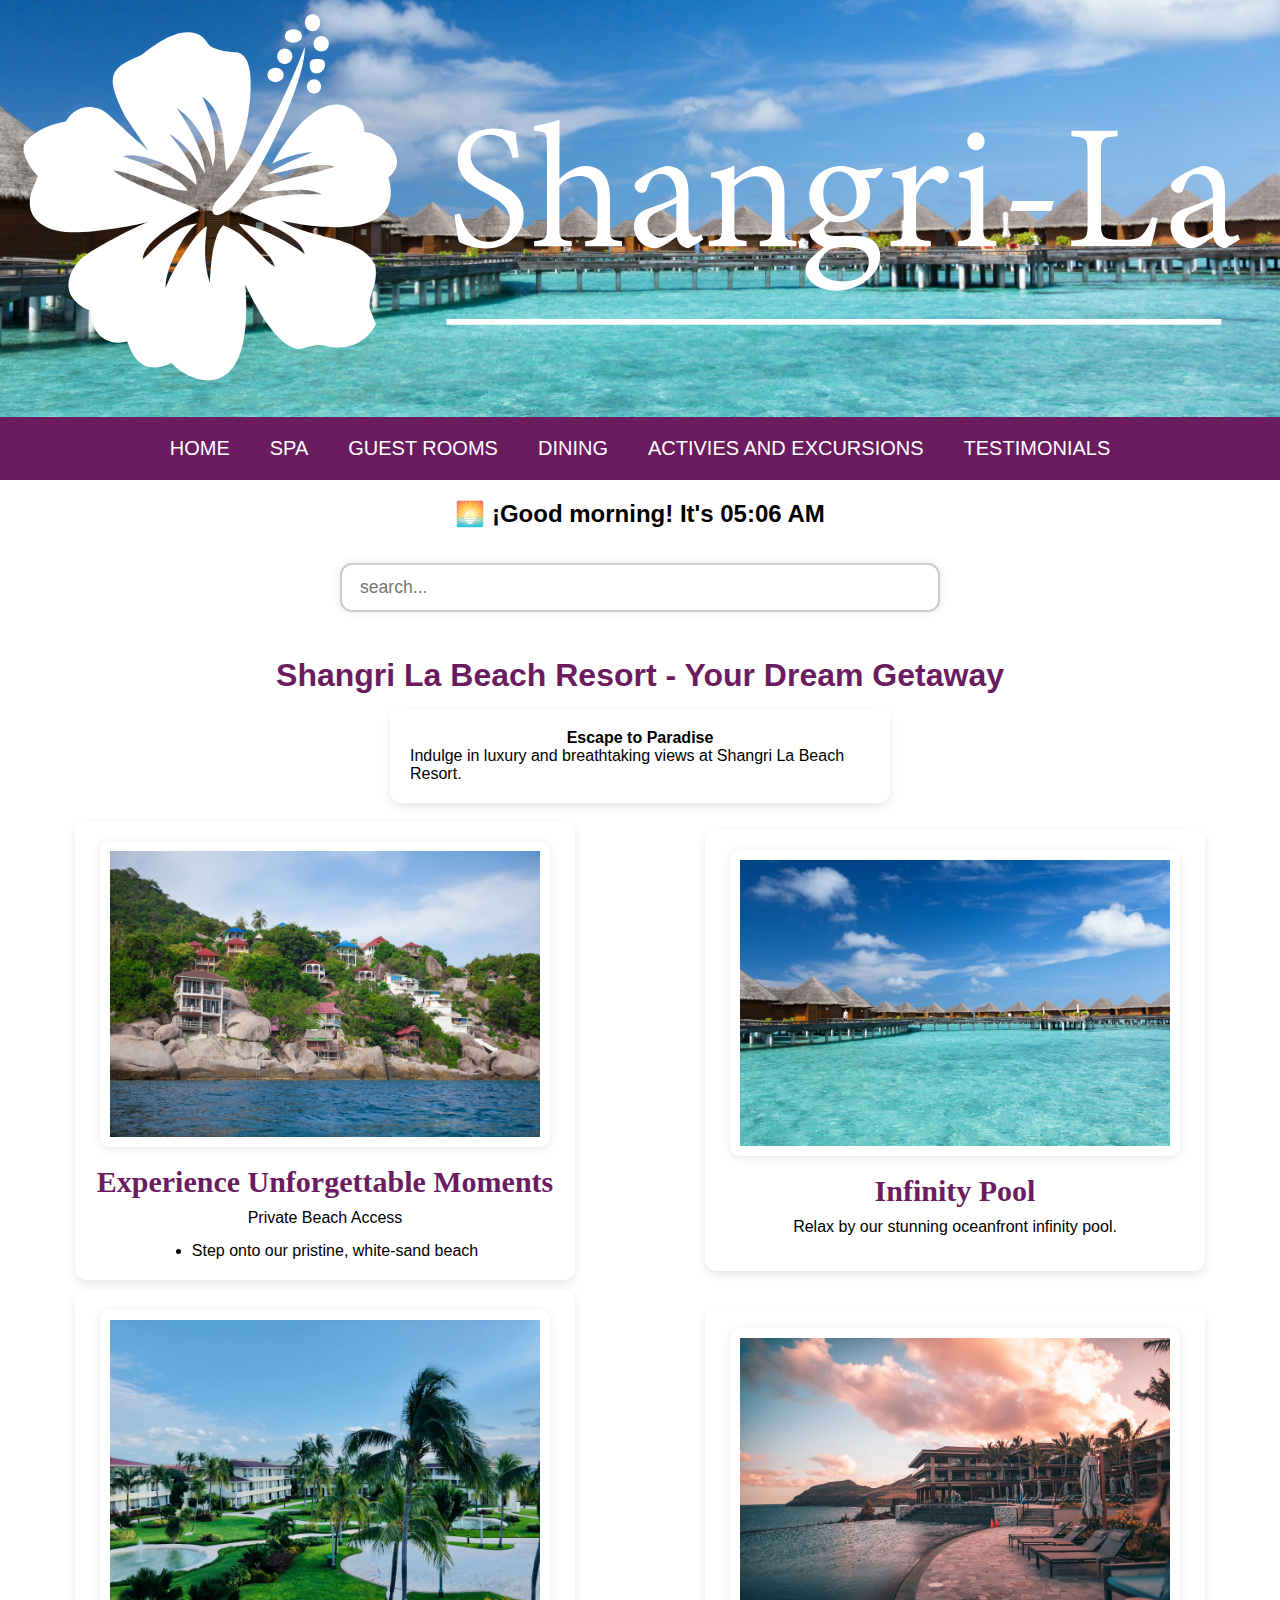
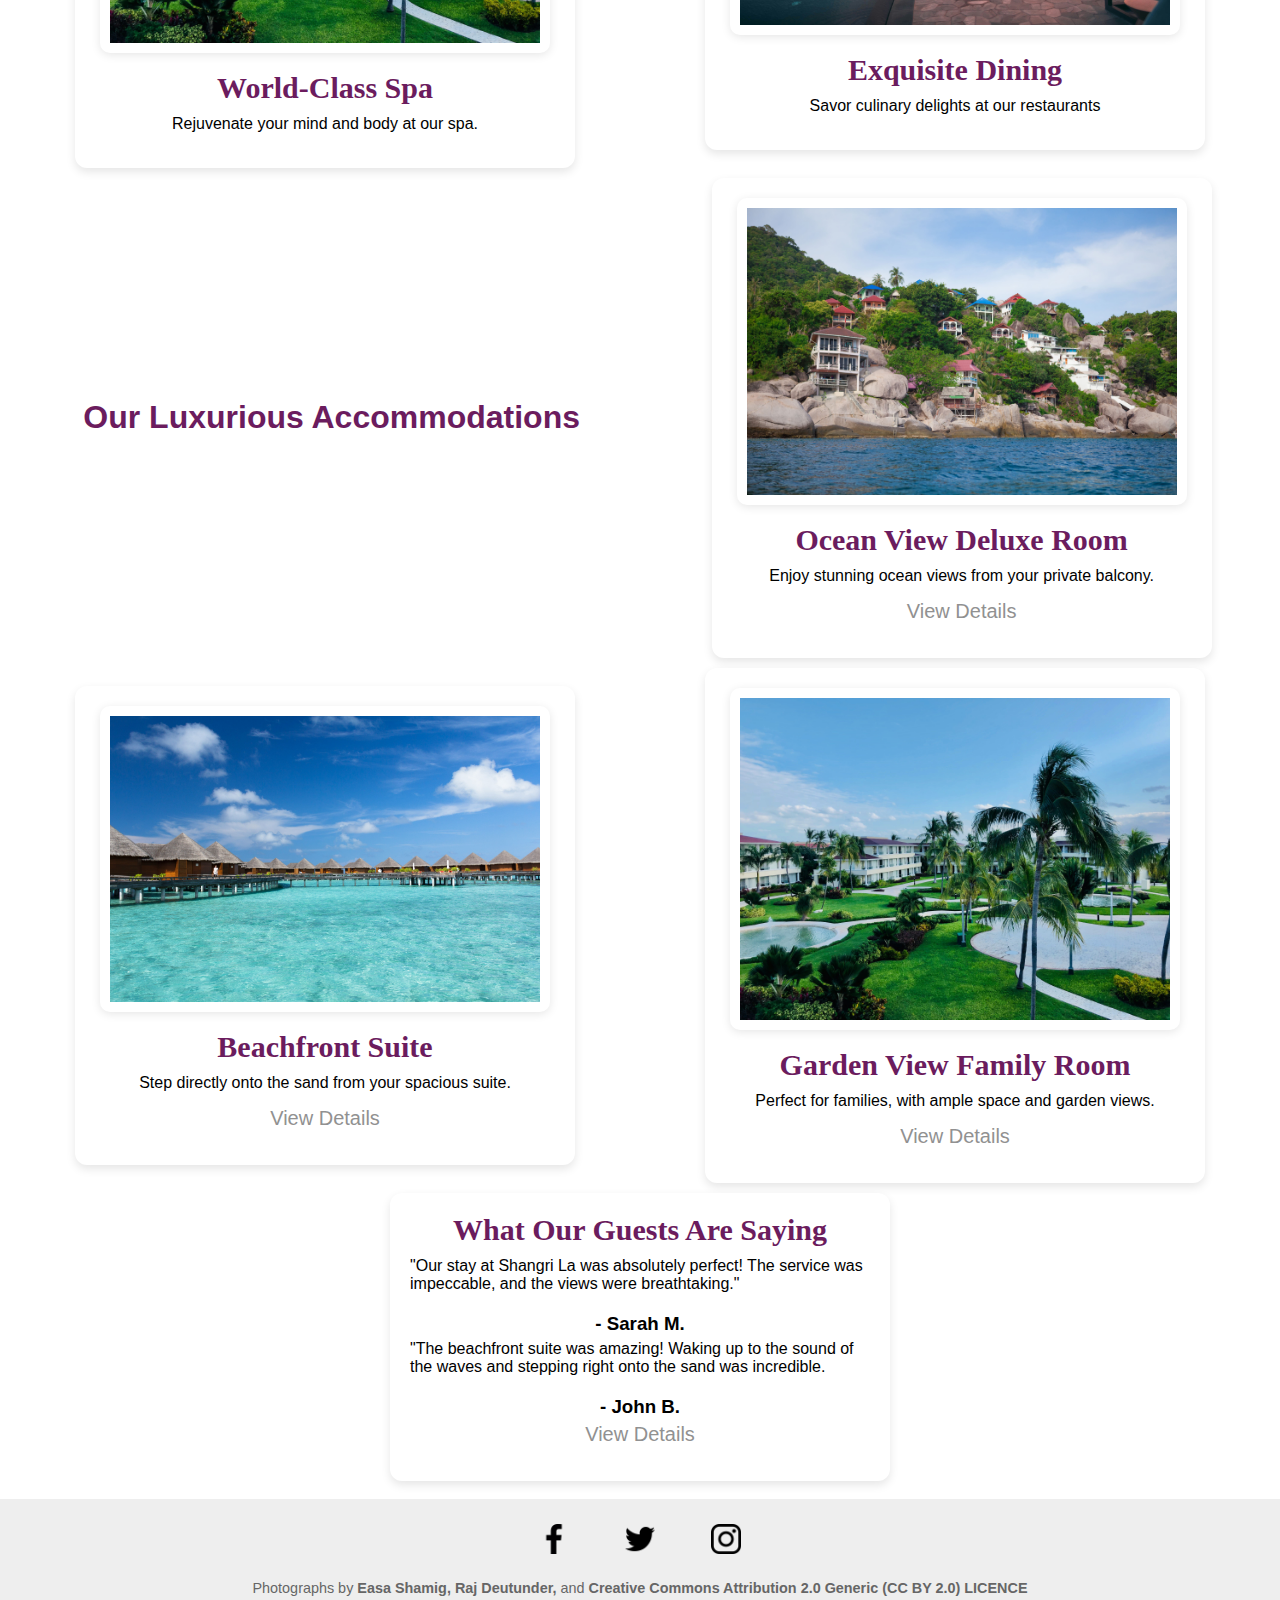
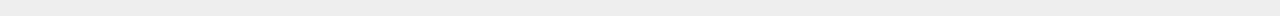
<file: index.html>
<!DOCTYPE html>
<html lang="en">
<head>
    <meta charset="UTF-8">
    <meta name="viewport" content="width=device-width, initial-scale=1.0">
    
    <title>Shangri-La</title>
    <link rel="icon" href="img/favicon.png" type="image/png">
    <link rel="stylesheet" href="style.css">
    <script src="javaScript.js"></script>

</head>
<body>

<div class="img-container">
    
    <img src="img/logo.svg" class="logos" alt="logo">
</div>


<nav>
    <div class="menu">
        <a class="t" href="index.html"> HOME</a>
        <a class="t" href="spa.html"> SPA</a>
        <a class="t" href="GUEST_ROOMS.html">GUEST ROOMS</a>
        <a class="t" href="dining.html"> DINING</a>
        <a class="t" href="activies.html"> ACTIVIES AND EXCURSIONS</a>
        <a class="t" href="testimonials.html"> TESTIMONIALS</a>
    </div>
</nav>

<p id="saludo" class="greeting"></p>

<section class="global-search">
    <input type="text" id="globalSearchInput" placeholder="search..." onkeyup="globalSearch()">
  </section>

  


<h1>Shangri La Beach Resort - Your Dream Getaway</h1>

<p class="room"><b>Escape to Paradise</b> Indulge in luxury and breathtaking views at Shangri La Beach Resort.</p> <br>


<main class="room-grid">
    <section class="room">
        <img class="droom" src="img/hotel3.jpg" alt="Deluxe room"> <br>
        <h2>Experience Unforgettable Moments</h2>
        <p>Private Beach Access</p>
        <ul>
            <li>Step onto our pristine, white-sand beach</li>
        </ul>
    </section>

    <section class="room">
        <img class="droom" src="img/beach-huts.jpg" alt="Beachfront"> <br>
        <h2>Infinity Pool</h2>
        <p>Relax by our stunning oceanfront infinity pool.</p>
  
    </section>

    <section class="room">
        <img class="droom" src="img/resort-drone.jpg" alt="Garden View Family Room"> <br>
        <h2>World-Class Spa</h2>
        <p>Rejuvenate your mind and body at our spa.</p>
    
    </section>

    <section class="room">
        <img class="droom" src="img/sunset.jpg" alt="Deluxe room"> <br>
        <h2>Exquisite Dining</h2>
        <p>Savor culinary delights at our restaurants</p>
      
    </section>

    <h1 class="our">Our Luxurious Accommodations</h1>

    <section class="room">
        <img class="droom" src="img/hotel3.jpg" alt="Deluxe room"> <br>
        <h2>Ocean View Deluxe Room</h2>
        <p>Enjoy stunning ocean views from your private balcony.</p>
        <p><a class="view" href="GUEST_ROOMS.html">View Details</a></p>
       
    </section>

    <section class="room">
        <img class="droom" src="img/beach-huts.jpg" alt="Beachfront"> <br>
        <h2>Beachfront Suite</h2>
        <p>Step directly onto the sand from your spacious suite.</p>
        <p><a class="view" href="GUEST_ROOMS.html">View Details</a></p>
       
    </section>

    <section class="room">
        <img class="droom" src="img/resort-drone.jpg" alt="Garden View Family Room"> <br>
        <h2>Garden View Family Room</h2>
        <p>Perfect for families, with ample space and garden views.</p>
        <p><a class="view" href="GUEST_ROOMS.html">View Details</a></p>
       
    </section>

    <section class="room">
       
        <h2>What Our Guests Are Saying</h2>
        <p>"Our stay at Shangri La was absolutely perfect! The service was impeccable, and the views were breathtaking."</p>
        <h3>- Sarah M.</h3>
        <p>"The beachfront suite was amazing! Waking up to the sound of the waves and stepping right onto the sand was incredible.</p>
        <h3>- John B.</h3>
        <p><a class="view" href="testimonials.html">View Details</a></p>
       
    </section>
</main>

<br>



<footer>
    <a href="https://www.Facebook.com" target="_blank">
        <img src="img/facebook.png" class="f" alt="facebook">
    </a>
    <a href="https://www.x.com" target="_blank">
        <img src="img/twitter.png" class="f" alt="twitter">
    </a>
    <a href="https://www.instagram.com" target="_blank">
        <img src="img/instagram.png" class="f" alt="instagram">
    </a>

    <br><br>

    <p>Photographs  by <b>Easa Shamig, Raj Deutunder,</b> and <b>Creative Commons Attribution 2.0 Generic (CC BY 2.0)  LICENCE</b></p>
</footer>


</body>
</html>
</file>
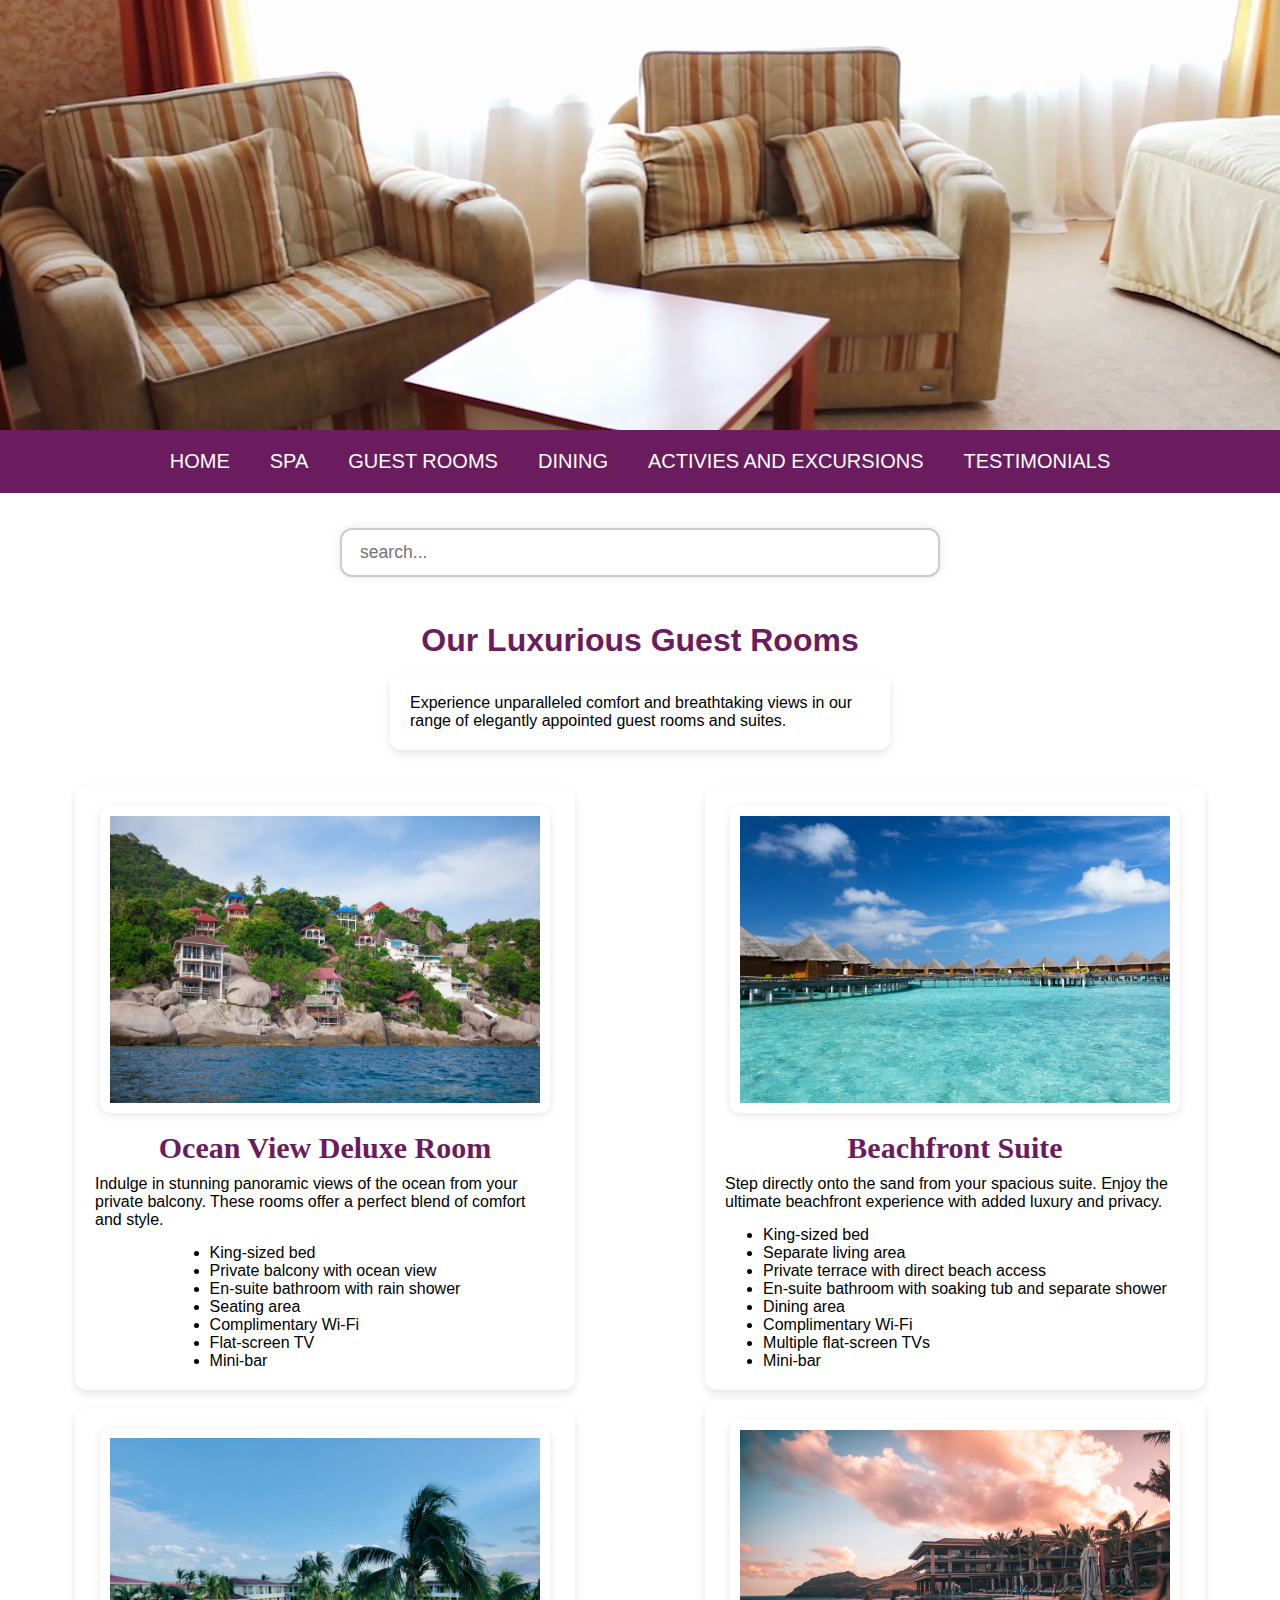
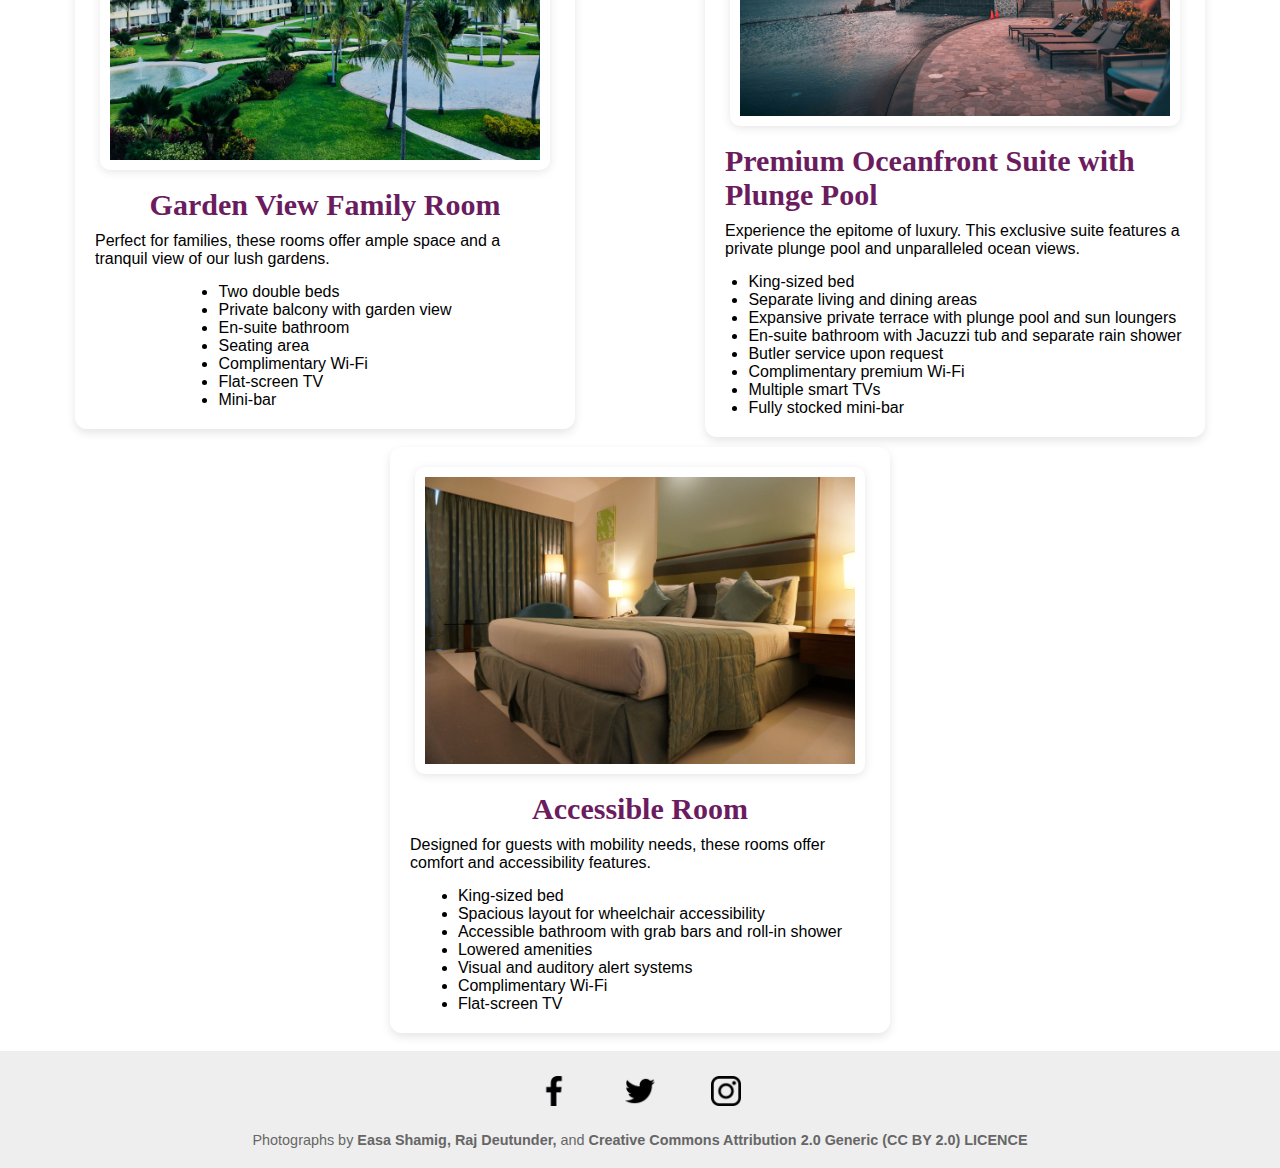
<file: GUEST_ROOMS.html>
<!DOCTYPE html>
<html lang="en">
<head>
    <meta charset="UTF-8">
    <meta name="viewport" content="width=device-width, initial-scale=1.0">
    <title>GUEST ROOMS</title>
    <link rel="stylesheet" href="style.css">
    <link rel="icon" href="img/favicon.png" type="image/png">
    <script src="javaScript.js"></script>
</head>
<body>

    <div class="video-container">
        <video class="video-bg" autoplay loop muted playsinline>
            <source src="img/hotel-room.mp4" type="video/mp4">
        </video>
    </div>

    <nav>
        <div class="menu">
            <a class="t" href="index.html"> HOME</a>
            <a class="t" href="spa.html"> SPA</a>
            <a class="t" href="GUEST_ROOMS.html">GUEST ROOMS</a>
            <a class="t" href="dining.html"> DINING</a>
            <a class="t" href="activies.html"> ACTIVIES AND EXCURSIONS</a>
            <a class="t" href="testimonials.html"> TESTIMONIALS</a>
        </div>
    </nav>

    <section class="global-search">
        <input type="text" id="globalSearchInput" placeholder="search..." onkeyup="globalSearch()">
    </section>

    <h1>Our Luxurious Guest Rooms</h1>
    <p class="room">Experience unparalleled comfort and breathtaking views in our range of elegantly appointed guest rooms and suites.</p>
<br><br>

    <main class="room-grid">
        <section class="room">
            <img class="droom" src="img/hotel3.jpg" alt="Deluxe room"> <br>
            <h2>Ocean View Deluxe Room</h2>
            <p>Indulge in stunning panoramic views of the ocean from your private balcony. These rooms offer a perfect blend of comfort and style.</p>
            <ul>
                <li>King-sized bed</li>
                <li>Private balcony with ocean view</li>
                <li>En-suite bathroom with rain shower</li>
                <li>Seating area</li>
                <li>Complimentary Wi-Fi</li>
                <li>Flat-screen TV</li>
                <li>Mini-bar</li>
            </ul>
        </section>

        <section class="room">
            <img class="droom" src="img/beach-huts.jpg" alt="Beachfront"> <br>
            <h2>Beachfront Suite</h2>
            <p>Step directly onto the sand from your spacious suite. Enjoy the ultimate beachfront experience with added luxury and privacy.</p>
            <ul>
                <li>King-sized bed</li>
                <li>Separate living area</li>
                <li>Private terrace with direct beach access</li>
                <li>En-suite bathroom with soaking tub and separate shower</li>
                <li>Dining area</li>
                <li>Complimentary Wi-Fi</li>
                <li>Multiple flat-screen TVs</li>
                <li>Mini-bar</li>
            </ul>
        </section>

        <section class="room">
            <img class="droom" src="img/resort-drone.jpg" alt="Garden View Family Room"> <br>
            <h2>Garden View Family Room</h2>
            <p>Perfect for families, these rooms offer ample space and a tranquil view of our lush gardens.</p>
            <ul>
                <li>Two double beds</li>
                <li>Private balcony with garden view</li>
                <li>En-suite bathroom</li>
                <li>Seating area</li>
                <li>Complimentary Wi-Fi</li>
                <li>Flat-screen TV</li>
                <li>Mini-bar</li>
            </ul>
        </section>

        <section class="room">
            <img class="droom" src="img/sunset.jpg" alt="Deluxe room"> <br>
            <h2>Premium Oceanfront Suite with Plunge Pool</h2>
            <p>Experience the epitome of luxury. This exclusive suite features a private plunge pool and unparalleled ocean views.</p>
            <ul>
                <li>King-sized bed</li>
                <li>Separate living and dining areas</li>
                <li>Expansive private terrace with plunge pool and sun loungers</li>
                <li>En-suite bathroom with Jacuzzi tub and separate rain shower</li>
                <li>Butler service upon request</li>
                <li>Complimentary premium Wi-Fi</li>
                <li>Multiple smart TVs</li>
                <li>Fully stocked mini-bar</li>
            </ul>
        </section>

        <section class="room">
            <img class="droom" src="img/hotel-1979406_1920.jpg" alt="Deluxe room"> <br>
            <h2>Accessible Room</h2>
            <p>Designed for guests with mobility needs, these rooms offer comfort and accessibility features.</p>
            <ul>
                <li>King-sized bed</li>
                <li>Spacious layout for wheelchair accessibility</li>
                <li>Accessible bathroom with grab bars and roll-in shower</li>
                <li>Lowered amenities</li>
                <li>Visual and auditory alert systems</li>
                <li>Complimentary Wi-Fi</li>
                <li>Flat-screen TV</li>
            </ul>
        </section>
    </main>
    <br>

    <footer>
        <a href="https://www.Facebook.com" target="_blank">
            <img src="img/facebook.png" class="f" alt="facebook">
        </a>
        <a href="https://www.x.com" target="_blank">
            <img src="img/twitter.png" class="f" alt="twitter">
        </a>
        <a href="https://www.instagram.com" target="_blank">
            <img src="img/instagram.png" class="f" alt="instagram">
        </a>
    
        <br><br>
    
        <p>Photographs  by <b>Easa Shamig, Raj Deutunder,</b> and <b>Creative Commons Attribution 2.0 Generic (CC BY 2.0)  LICENCE</b></p>
    </footer>
</body>
</html>
</file>
<file: style.css>
html{
    scroll-behavior: smooth;
}

* {
    font-family: sans-serif;
    margin: auto;
    padding: 0;
    box-sizing: border-box;
}

.menu {
    background-color: rgb(107, 28, 94);
    text-align: center;
    justify-content: center;
    display: flex;
    transition: background 0.3s ease-in-out;
}

.view{
    color: rgb(145, 145, 145);
    padding: 10px;
    margin: 10px;
    text-decoration: none;
    font-size: 20px;
}


a {
    color: rgb(255, 255, 255);
    padding: 10px;
    margin: 10px;
    text-decoration: none;
    font-size: 20px;
}

.menu a:hover {
    background-color: rgb(13, 151, 75);
    display: block;
    border-radius: 10px;

}

.greeting {
    font-size: 1.5rem;
    text-align: center;
    margin-top: 20px;
    font-weight: bold;
  }



.logos {
    width: 100vw;  
    height: 430px;
    display: block;
    margin: 0 auto;
}

.logos {
    width: 100vw;
    height: 430px;
    background-image: url(img/beach-huts.jpg);
    background-position: center;
    background-repeat: no-repeat;
    background-size: cover;
    width: 100%;
    height: 100%;
}

/*dining*/
.logo {
    width: 100vw;  
    height: 430px;
    display: block;
    margin: 0 auto;
}

.logo {
    width: 100vw;
    height: 430px;
    background-image: url(img/pexels-saarteaga-18299597.jpg);
    background-position: center;
    background-repeat: no-repeat;
    background-size: cover;
    width: 100%;
    height: 100%;
}
/*dining*/

/*TESTIMONIALS*/


/*TESTIMONIALS*/


.video-container {
    width: 100%;
    height: 430px;
    overflow: hidden;
    display: flex;
    justify-content: center;
    align-items: center;
    position: relative;
    
}

.video-bg {
    width: 100%;
    height: 100%;
    object-fit: cover;
    position: absolute;
    top: 0;
    left: 0;
}


@media (max-width: 668px) {
    .menu  {
        display: flex;
        flex-direction: column;
        align-items: center;
    }
    .menu a {
        display: block;
        padding: 8px 0;     
    }

    .video-container {
        width: auto;
        height: 230px;

    }
}


h1{
    text-align: center;
    padding: 15px;
    color: rgb(107, 28, 94);
}

h2{
   font-family: 'Times New Roman', Times, serif;
    font-size: 30px;
}


h3{
    padding: 5px;

}


/* Home*/
.p-container, .p-container-hues {
    max-width: 450px;
    padding: 20px;
    background-color: #f8f8f8;
}


@media (max-width: 1000px) {
    .p-container {
        
        padding: 5px;
       
        height: auto;
    }

    .p-container-hues{
        height: auto;
        padding: 5px;
        display: block;
        max-width: 450px;
        
    }

}

.droom{
    max-width: 450px;
    height: auto;
    border-radius: 10px; 
    display: flex;
    float: right;
    padding: 10px;
    box-shadow: 0px 2px 10px rgba(0, 0, 0, 0.1);
}




/* Home*/



/* SPA*/
.Massages, .Facials, .BodyT,.Manicures, .Enhancements, .Wellness {
    background: white;
    padding: 10px;
    border-radius: 15px;
    box-shadow: 0px 4px 10px rgba(0, 0, 0, 0.1);
    text-align: left;
    transition: transform 0.3s ease-in-out;
    border: solid rgb(107, 28, 94);
    max-width: 1200px;
    margin-top: 10px;
    

}




.png {
    max-width: 450px;
    height: auto;
    border-radius: 10px; 
    display: flex;
    float: right;
   padding: 20px;
}

.png img {
    width: 100%; 
    height: auto;
    border-radius: 10px;
}

.pngf {
    max-width: 205px;
    border-radius: 10px; 
    display: flex;
    float: right;
    padding: 20px;
}

.pngf img {
    width: 100%; 
    height: auto;
    border-radius: 10px;
}

.pngb img {
    height: 100%;
    max-width: 380px;
    padding: 20px;
    border-radius: 30px;
    display: flex;
    float: right;
}

.pngb{
    width: 100%; 
    height: auto;
    border-radius: 10px;
}

.pngm {
    max-width: 450px;
    height: auto;
    border-radius: 10px; 
    display: flex;
    float: right;
   padding: 20px;
}

.pngm img {
    width: 100%; 
    height: auto;
    border-radius: 10px;
}

.pnge {
    max-width: 205px;
    border-radius: 10px; 
    display: flex;
    float: right;
    padding: 20px;
   
    height: auto;
}

.pnge img {
    width: 100%; 
    height: auto;
    border-radius: 10px;
}

.pngw {
    max-width: 450px;
    border-radius: 10px; 
    display: flex;
    float: right;
    padding: 20px;
    height: 100%;
}

.pngw img{
    width: 100%; 
    height: auto;
    border-radius: 10px;
}


.Massages:hover, .Facials:hover, .BodyT:hover, .Manicures:hover, .Enhancements:hover,.Wellness:hover{
    transform: scale(1.01);
}


@media (max-width: 320px) {
  
    .png .png-img .pngb .pngm-img .pngm .pnge .pnge-{
        max-width: 868px;
        height: auto;
        border-radius: 10px; 
        justify-content: center;
  
    }
}

@media (min-width: 768px) {
    .Massages .Important .Facials .BodyT .Manicures .Enhancements {
        grid-template-columns: 1fr; 
        padding: 20px;
        align-items: center;
        justify-content: center;
        text-align: center;
    }
}

@media screen and (max-width: 768px) {
    .pnge  {
        float: none;
        display: flex;
        justify-content: center;
        margin: 0 auto;
    }
}

.Importan  {
    color: rgb(107, 28, 94);
    padding: 20px;
    text-decoration-line: underline;
}

.Important{
    border-radius: 15px;
    box-shadow: 0px 4px 10px rgba(0, 0, 0, 0.1);
    padding: 20px;
    justify-content: center;
    
}

/* SPA*/

/* GUEST ROOMS*/
.room-grid {
    grid-template-columns: repeat(auto-fit, minmax(600px, 1fr));
    gap: 10px;
    display: flex;
    flex-wrap: wrap;
    max-width: 1250px;
    margin: auto;
    
}

.room {
    background-color: white;
    border-radius: 12px;
    box-shadow: 0 4px 10px rgba(0,0,0,0.1);
    padding: 20px;
    flex: 1 1 45%;
    min-width: 280px;
    max-width: 500px;
    display: flex;
    flex-direction: column;
    justify-content: space-between;
}

.room h2 {
    color: rgb(107, 28, 94);
    margin-bottom: 10px;
}

.room p {
    margin-bottom: 15px;
}

.room ul {
    list-style-type: disc;
    padding-left: 20px;
}



@media (max-width: 1000px) {
    .room-grid {
        flex-direction: column;
        align-items: center;
    }
}


/* GUEST ROOMS*/


/*dining*/

.restaurant-section {
    display: flex;
    flex-wrap: wrap;
    gap: 30px;
    padding: 40px 5%;
    justify-content: center;
}

.restaurant-card {
    background-color: white;
    border-radius: 12px;
    box-shadow: 0 4px 12px rgba(0,0,0,0.1);
    display: flex;
    flex-direction: row;
    width: 100%;
    max-width: 1000px;
    padding: 10px;
    overflow: hidden;
}

.restaurant-card img {
    width: 300px;
    height: auto;
    object-fit: cover;
}

.restaurant-content {
    padding: 20px;
    flex: 1;
}

.restaurant-content h2 {
    color: rgb(107, 28, 94);
    margin-top: 0;
}

.restaurant-content ul {
    list-style: none;
    padding: 0;
    margin-top: 10px;
}

.restaurant-content ul li::before {
    content: "● ";
    color: #4a00e0;
}


@media (max-width: 768px) {
    .restaurant-card {
        flex-direction: column;
    }

    .restaurant-card img {
        width: 100%;
        height: 200px;
    }
}

/*dining*/


/*activities*/

.hero {
    background: linear-gradient(to right, #00b4d8, #0077b6);
    color: white;
    padding: 60px 20px;
    text-align: center;
}

.hero h1 {
    font-size: 2.8rem;
    margin-bottom: 10px;
}

.hero p {
    font-size: 1.2rem;
    max-width: 700px;
    margin: 0 auto;
}

.section {
    padding: 50px 20px;
    max-width: 1200px;
    margin: auto;
}

.section h2 {
    font-size: 2rem;
    margin-bottom: 30px;
    color: rgb(107, 28, 94);
    text-align: center;
}

.card-group {
    display: flex;
    flex-wrap: wrap;
    gap: 20px;
    justify-content: center;
}

.card {
    background-color: #fff;
    border-radius: 10px;
    box-shadow: 0 4px 15px rgba(0,0,0,0.1);
    padding: 25px;
    flex: 1 1 300px;
    max-width: 370px;
    transition: transform 0.3s;
}

.card:hover {
    transform: translateY(-5px);
}

.card h3 {
    color: rgb(107, 28, 94);
    margin-bottom: 15px;
}

.card ul {
    list-style: none;
    padding-left: 0;
}

.card ul li {
    margin-bottom: 12px;
    padding-left: 16px;
    position: relative;
}

.card ul li::before {
    content: "✔";
    color: #0096c7;
    position: absolute;
    left: 0;
}

.booking-info {
    background-color: #e0f7fa;
    padding: 40px 20px;
    text-align: center;
}

.booking-info h2 {
    color: #0077b6;
    margin-bottom: 20px;
}

.booking-info ul {
    list-style: none;
    padding: 0;
    font-size: 1.05rem;
}

.booking-info li {
    margin: 10px 0;
}




@media (max-width: 768px) {
    .hero h1 {
        font-size: 2rem;
    }

    .section h2 {
        font-size: 1.6rem;
    }

    .card {
        max-width: 100%;
    }
}


video{
    width: 100%; 
    height: auto;
}

/*activities*/


/*testimonials*/


.container {
    max-width: 1200px;
    margin: auto;
}


p.intro {
    font-size: 1.2em;
    text-align: center;
    margin-bottom: 40px;
}

.review-grid {
    display: grid;
    grid-template-columns: repeat(auto-fit, minmax(300px, 1fr));
    gap: 20px;
}

.review-card {
    background: white;
    border-radius: 20px;
    box-shadow: 0 4px 12px rgba(0, 0, 0, 0.1);
    padding: 20px;
    transition: transform 0.3s ease;
}

.review-card:hover {
    transform: translateY(-5px);
}

.review-text {
    font-size: 1em;
    margin-bottom: 10px;
}

.review-author {
    text-align: right;
    font-weight: bold;
    color: #2563eb;
}

.footer-msg {
    margin-top: 40px;
    text-align: center;
    font-size: 1.1em;
    font-style: italic;
    color: #374151;
}

@media (max-width: 600px) {
    h1 {
        font-size: 1.8em;
    }

    .review-text {
        font-size: 0.95em;
    }
}

/*testimonials*/

/* serch*/
.global-search {
    width: 100%;
    text-align: center;
    margin: 30px 0;
  }
  
  #globalSearchInput {
    width: 90%;
    max-width: 600px;
    padding: 12px 18px;
    font-size: 1.1rem;
    border: 2px solid #ccc;
    border-radius: 12px;
    box-shadow: 0 0 10px rgba(0,0,0,0.1);
    transition: 0.3s;
  }
  
  #globalSearchInput:focus {
    border-color: #0077cc;
    outline: none;
  }

  .highlight {
    background-color: #ffffcc;
    transition: background-color 0.5s ease;
  }
/* serch*/















.view-details-button {
    color: white;
    background-color: blue;
    padding: 10px 20px;
    text-decoration: none;
    border-radius: 5px;
    transition: background-color 0.3s ease;
    
}

.view-details{
    color: rgb(129, 127, 127);
    width: 10px;
    height: 4px;
   font-size: 15px;
}

.reservation-form {
    background: white;
    padding: 20px;
    border-radius: 5px;
    box-shadow: 0px 0px 10px rgba(0, 0, 0, 0.1);
    width: 320px;
    
}

input, select {
    width: 100%;
    padding: 8px;
    margin-top: 5px;
    border: 1px solid #ccc;
    border-radius: 3px;
}

label {
    font-weight: bold;
    margin-top: 10px;
}

form {
    display: flex;
    flex-direction: column;
}

.required {
    color: red;
}

button {
    background-color: blue;
    color: white;
    border-radius: 5px;
    padding: 5px;
    width: 100%;
    border: none;
    cursor: pointer;
    transition: background 0.3s;
}

























footer{
    text-align: center;
    padding: 20px;
    margin-top: auto;
    background-color: #eee;
    color: #666;
    font-size: 0.9rem;
}



@media (max-width: 320px) {
    .f{
        display: flex;
        flex-direction: column;
        align-items: center;
        justify-content: center;
        text-align: center;
    }
}


.f{
    width: 40px;
    padding: 5px;
   
}
</file>
